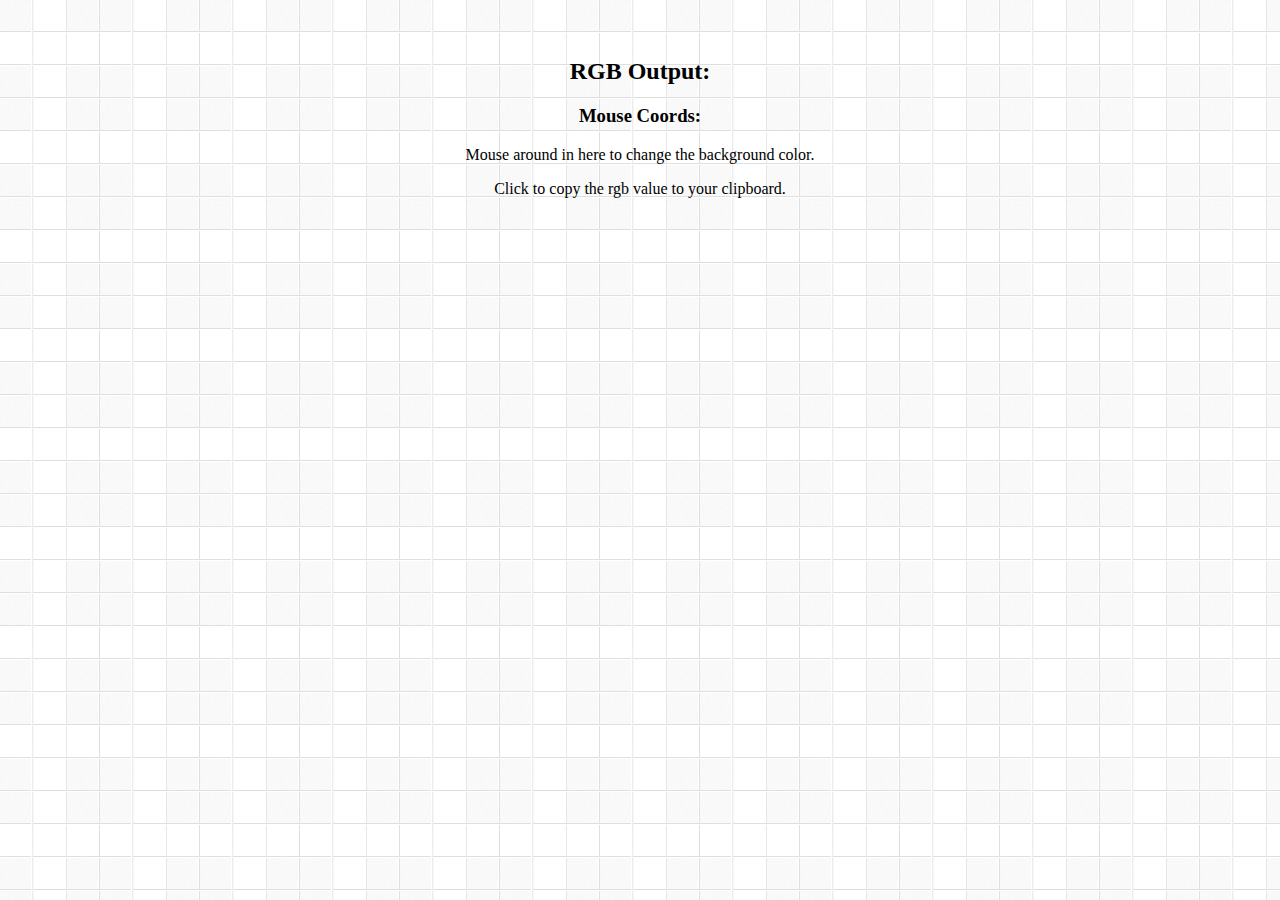
<file: index.html>
<!DOCTYPE html>
<html>
  <head>
  <meta name="description" content="colorpickme">
    <meta charset="utf-8">
    <meta name="viewport" content="width=device-width">
    <title>colorpickme</title>
    <link rel="stylesheet" type="text/css" href="styles.css">
  </head>
  <body>

    <main>
   <article>
    <h2 id="rgb-output">RGB Output:</h3>
    <h3 id="mouse-coords">Mouse Coords:</h2>
    <p>Mouse around in here to change the background color.</p>
    <p>Click to copy the rgb value to your clipboard.</p>
    <input type="text" value="" id="rgb-field" style="visibility: hidden;">

   </article>
  </main>





    <script src="https://code.jquery.com/jquery-3.1.0.js"></script>
    <script type="text/javascript" src="scripts.js"></script>
  </body>
</html>
</file>
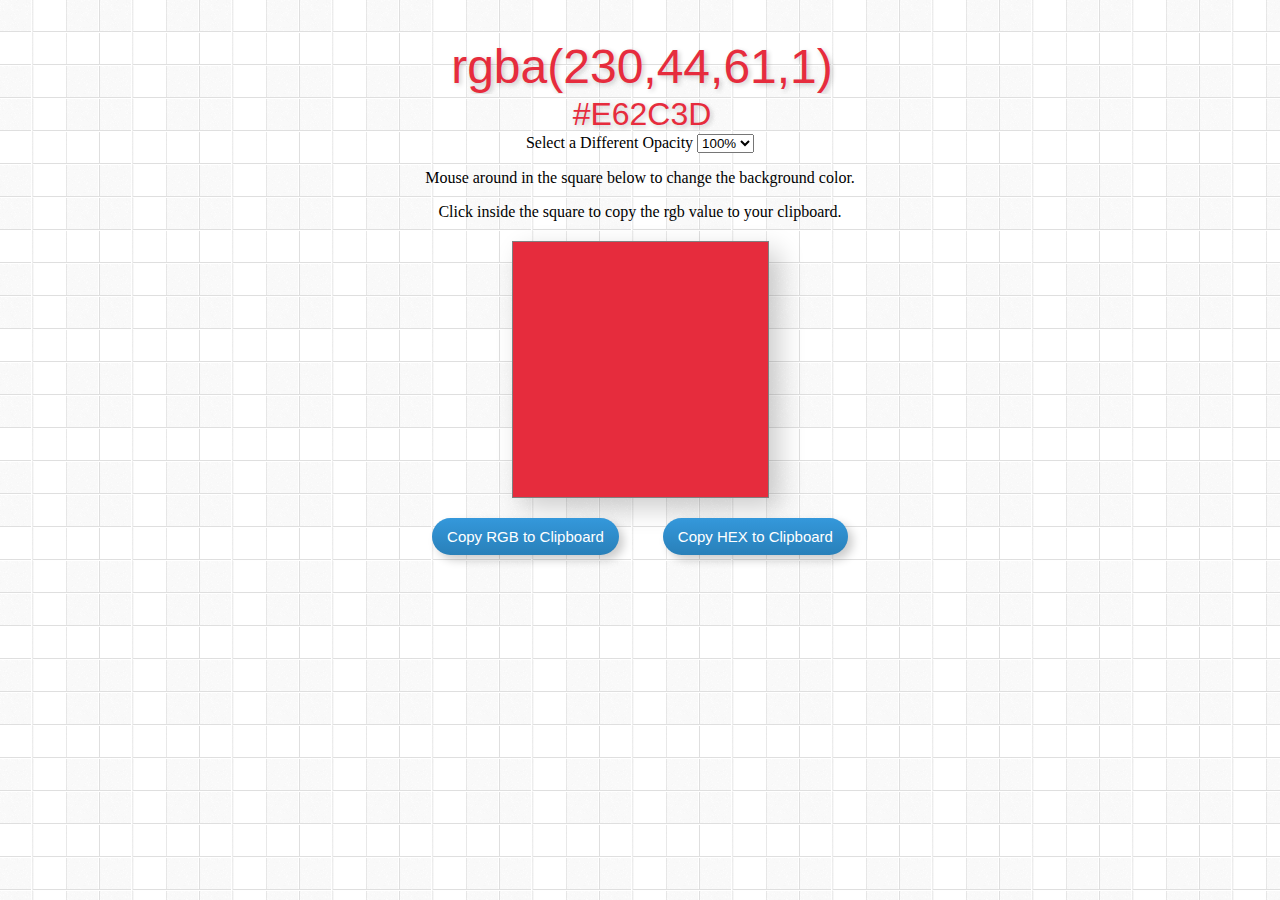
<file: home.html>
<!DOCTYPE html>
<html>
<head>
  <meta name="description" content="colorpickme">
  <meta charset="utf-8">
  <meta name="viewport" content="width=device-width">
  <title>colorpickme</title>
  <link rel="stylesheet" type="text/css" href="styles.css">
</head>
<body>

  <main>
    <input type="text" value="rgb here" id="rgb-text">
    <input type="text" value="hex here" id="hex-text">

    <label>Select a Different Opacity</label>
    <select id='opacity-dropdown'>
      <!-- <option value="1">100%</option> -->
    </select>

    <p>Mouse around in the square below to change the background color.</p>
    <p>Click inside the square to copy the rgb value to your clipboard.</p>

    <article id="color-box"></article>
    <p id="rgb-button" class="button">Copy RGB to Clipboard</p>
    <p id="hex-button" class="button">Copy HEX to Clipboard</p>
  </main>

  <script type="text/javascript" src="scripts.js"></script>
</body>
</html>
</file>
<file: styles.css>
body {
  padding-top: 30px;
  text-align: center;
  background-image: url('images/batthern.png');
}

#options-picker{margin-top:20px;}

#color-box {
  border: 1px solid gray;
  margin: 20px auto;
  height: 255px;
  width: 255px;
  text-align: center;
  box-shadow: 10px 10px 25px rgba(0, 0, 0, 0.2);
  cursor: crosshair;
}

input {
  background-color: transparent;
  border: 0px;
  text-shadow: 2px 2px 5px rgba(0, 0, 0, 0.2);
  text-align: center;
  width: 100%;
}
input:focus { outline: none; }

#rgb-text {
  font-size: 3em;
}
#hex-text {
  font-size: 2em;
}

.button {
  display: inline-block;
  margin: 0px 20px;
  background: #3498db;
  background-image: -webkit-linear-gradient(top, #3498db, #2980b9);
  background-image: -moz-linear-gradient(top, #3498db, #2980b9);
  background-image: -ms-linear-gradient(top, #3498db, #2980b9);
  background-image: -o-linear-gradient(top, #3498db, #2980b9);
  background-image: linear-gradient(to bottom, #3498db, #2980b9);
  -webkit-border-radius: 28;
  -moz-border-radius: 28;
  border-radius: 28px;
  font-family: Arial;
  color: #ffffff;
  font-size: 15px;
  padding: 10px 15px 10px 15px;
  text-decoration: none;
  box-shadow: 5px 5px 10px rgba(0, 0, 0, 0.2);
}

.button:hover {
  cursor: pointer;
  background: #3cb0fd;
  background-image: -webkit-linear-gradient(top, #3cb0fd, #3498db);
  background-image: -moz-linear-gradient(top, #3cb0fd, #3498db);
  background-image: -ms-linear-gradient(top, #3cb0fd, #3498db);
  background-image: -o-linear-gradient(top, #3cb0fd, #3498db);
  background-image: linear-gradient(to bottom, #3cb0fd, #3498db);
  text-decoration: none;
  box-shadow: 2px 2px 2px rgba(0, 0, 0, 0.3);
}
</file>
